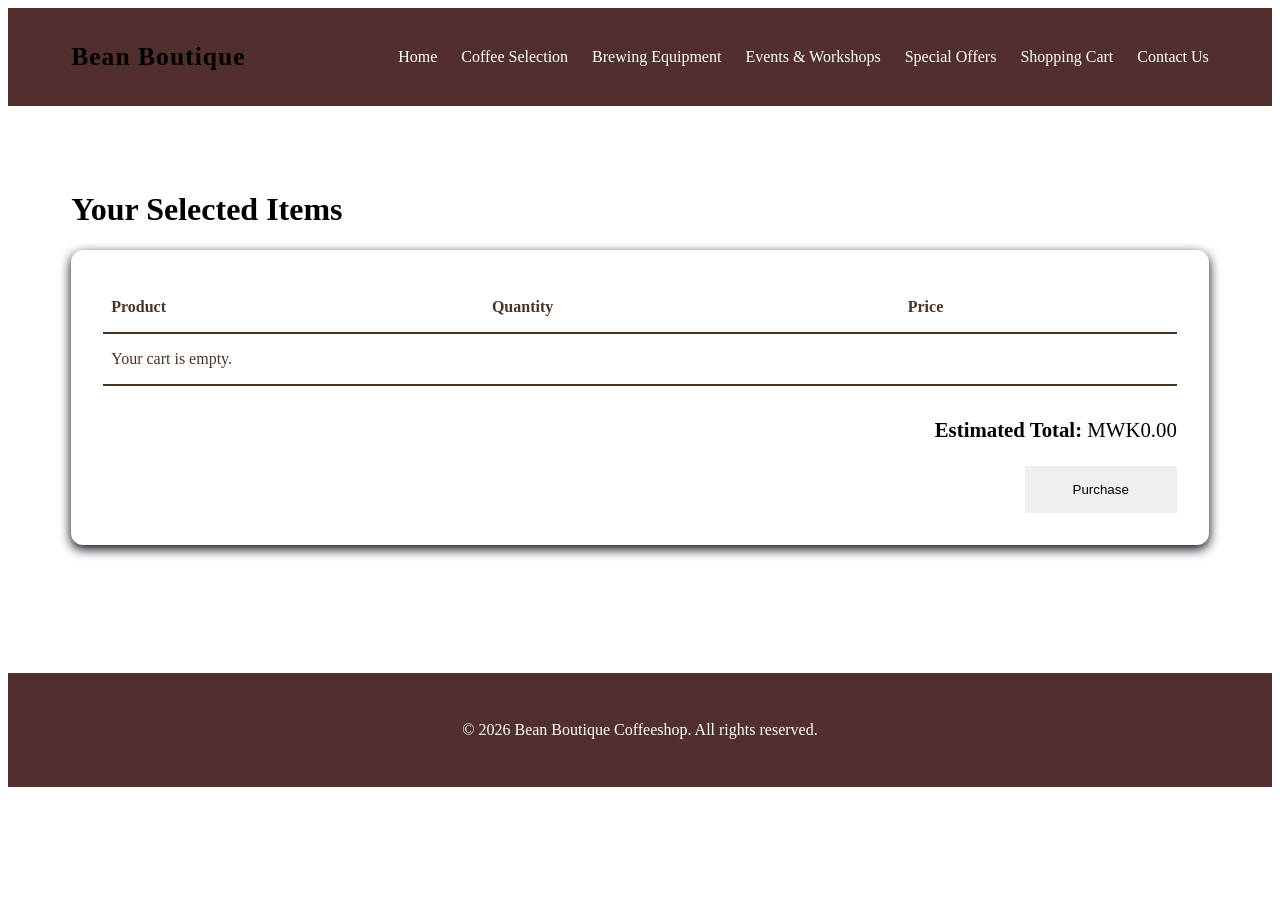
<file: Cart.html>
<!DOCTYPE html>
<html lang="en">
<head>
<meta charset="utf-8">    
<title>Shopping Cart - Bean Boutique</title>
<link rel="stylesheet" href="style.css">
</head>
<body>
<header>
<div class="logo">Bean Boutique</div>
<nav>
<ul class="nav-links">
<li><a href="Home.html">Home</a></li>
<li><a href="coffee.html">Coffee Selection</a></li>
<li><a href="equipment.html">Brewing Equipment</a></li>
<li><a href="events.html">Events & Workshops</a></li>
<li><a href="offers.html">Special Offers</a></li>
<li><a href="Cart.html">Shopping Cart</a></li>
<li><a href="Contact.html">Contact Us</a></li>
</ul>
</nav>
</header>

<main>
<h1>Your Selected Items</h1>

<div class="cart-container">
<table class="cart-table">
<thead>
<tr>
<th>Product</th>
<th>Quantity</th>
<th>Price</th>
</tr>
</thead>
<tbody class="cart-items">
<tr>
    <td colspan="3">Loading cart...</td>
</tr>
</tbody>
</table>

<div class="cart-summary">
<p class="cart-total"><strong>Estimated Total:</strong> MWK0.00</p>
<button class="btn2" id="purchaseButton">Purchase</button>
</div>
</div>
</main>

<footer>
<p>© 2026 Bean Boutique Coffeeshop. All rights reserved.</p>
</footer>

<script src="cart.js"></script>
</body>
</html>
</file>
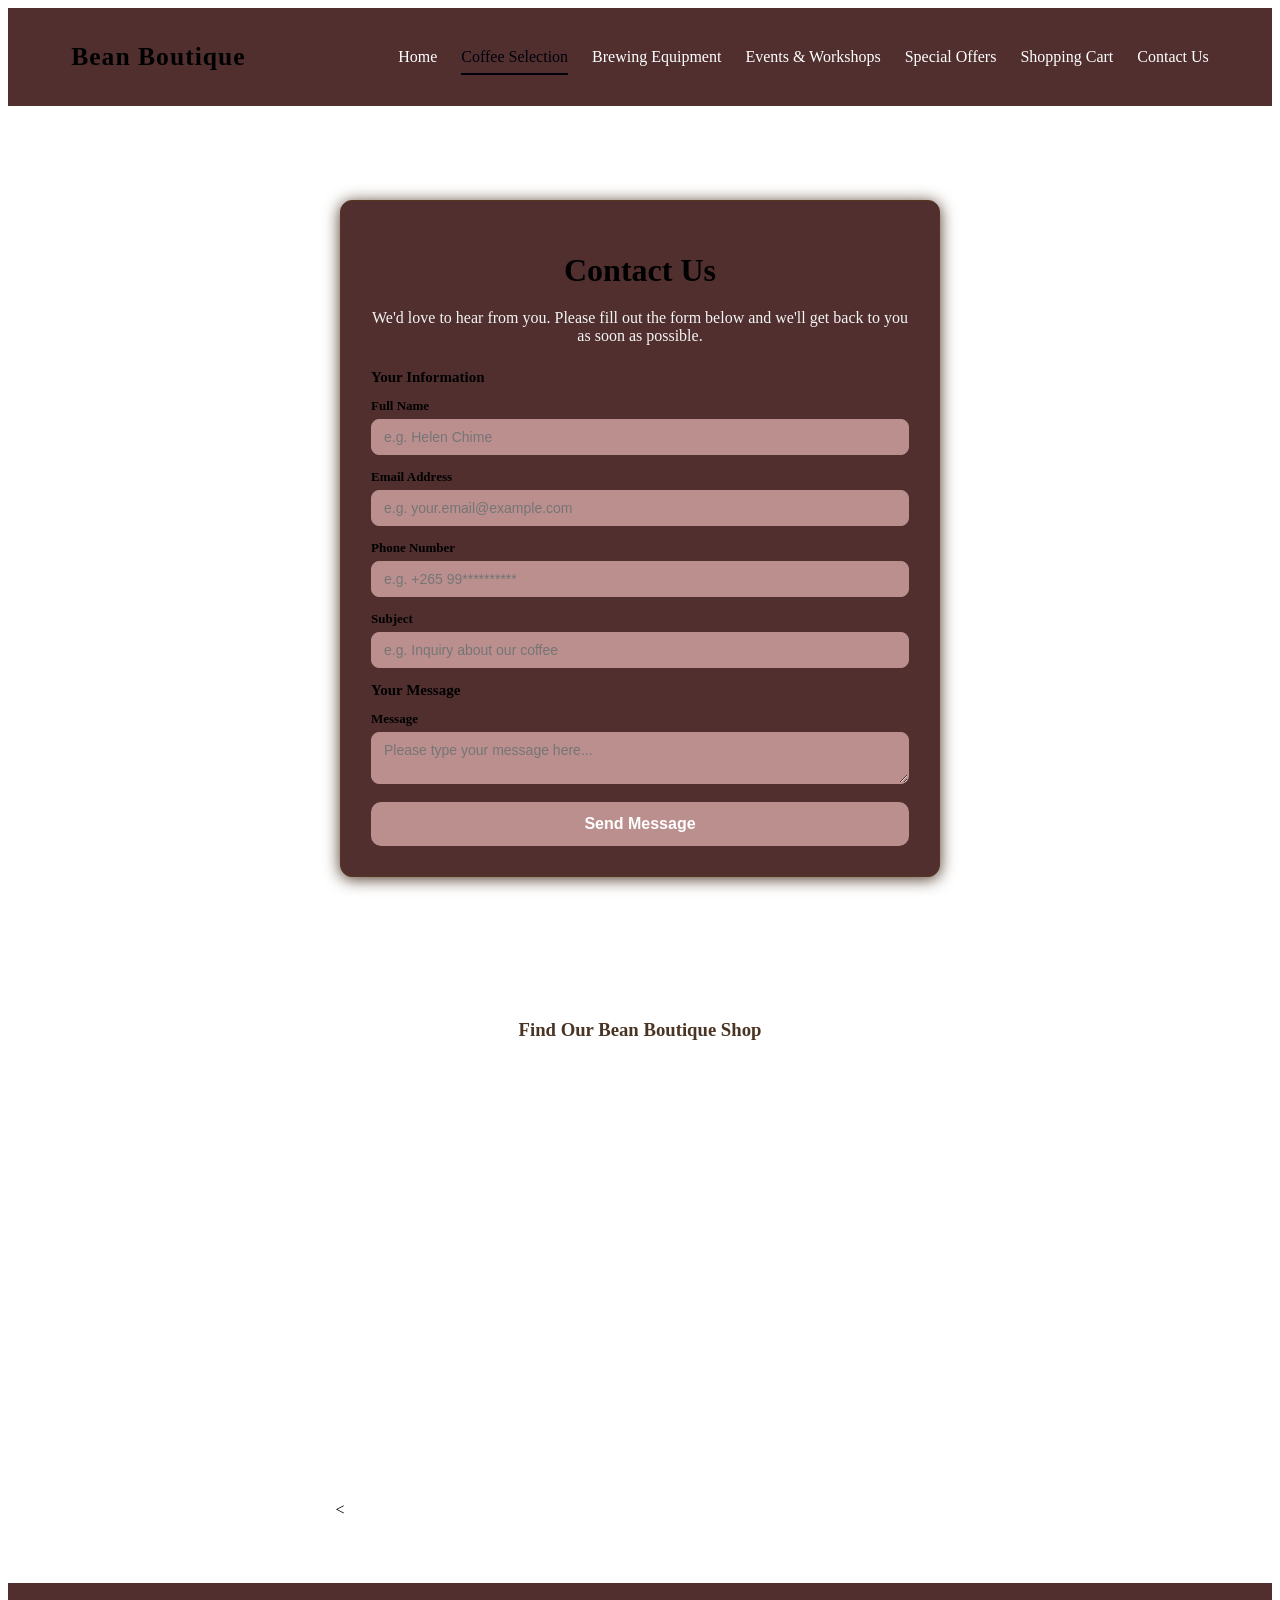
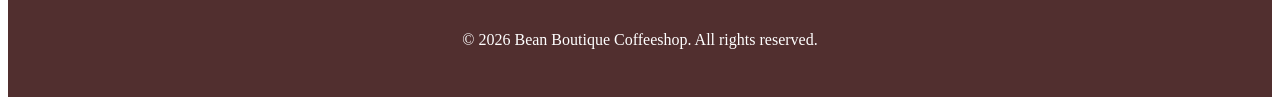
<file: Contact.html>
<!DOCTYPE html>
<html lang="en">
  <head>
   <meta charset="utf-8">
  <title>Contact Us - Bean Boutique</title>
  <link rel="stylesheet" href="style.css">
</head>

<body>
  <header>
    <div class="logo">Bean Boutique</div>
    <nav>
        <ul class="nav-links">
<li><a href="Index.html">Home</a></li>
<li><a href="coffee.html" class="active">Coffee Selection</a></li>
<li><a href="equipment.html">Brewing Equipment</a></li>
<li><a href="events.html">Events & Workshops</a></li>
<li><a href="offers.html">Special Offers</a></li>
<li><a href="cart.html">Shopping Cart</a></li>
<li><a href="Contact.html">Contact Us</a></li>
</ul>
</nav>
  </header>
<main>
  <div class="form-box">
    <h1>Contact Us</h1>
    <p class="intro">We'd love to hear from you. Please fill out the form below and we'll get back to you as soon as possible.</p>

    <form id="contactForm">
      <div class="section">
        <h2>Your Information</h2>

        <div class="form-group">
          <label for="contact-name">Full Name</label>
          <input type="text" id="contact-name" placeholder="e.g. Helen Chime" required />
        </div>

        <div class="form-group">
          <label for="contact-email">Email Address</label>
          <input type="email" id="contact-email" placeholder="e.g. your.email@example.com" required />
        </div>

        <div class="form-group">
          <label for="contact-phone">Phone Number</label>
          <input type="tel" id="contact-phone" placeholder="e.g. +265 99**********" />
        </div>

        <div class="form-group">
          <label for="contact-subject">Subject</label>
          <input type="text" id="contact-subject" placeholder="e.g. Inquiry about our coffee" required />
        </div>
      </div>

      <div class="section">
        <h2>Your Message</h2>

        <div class="form-group">
          <label for="contact-message">Message</label>
          <textarea id="contact-message" placeholder="Please type your message here..." required></textarea>
        </div>
      </div>

      <button type="submit">Send Message</button>
    </form>
  </div>
</main>
<section class="map">
  <h3>Find Our Bean Boutique Shop</h3>
  <<iframe src="https://www.google.com/maps/embed?pb=!1m18!1m12!1m3!1d9504.915613769354!2d33.75000586774643!3d-13.936272656560314!2m3!1f0!2f0!3f0!3m2!1i1024!2i768!4f13.1!3m3!1m2!1s0x1921d47e506f9049%3A0xa2b8e7e1edb46dc2!2sMt.%20Meru%20Filling%20Station%2C%20Opposite%20Bingu%20Stadium%2C%20LL!5e1!3m2!1sen!2smw!4v1783937899771!5m2!1sen!2smw" width="600" height="450" style="border:0;" allowfullscreen="" loading="lazy" referrerpolicy="strict-origin-when-cross-origin"></iframe>
</section>
<script src="contact.js"></script>

  <footer>
        <p>&copy; 2026 Bean Boutique Coffeeshop. All rights reserved.</p>
    </footer>

</body>
</html>
</file>
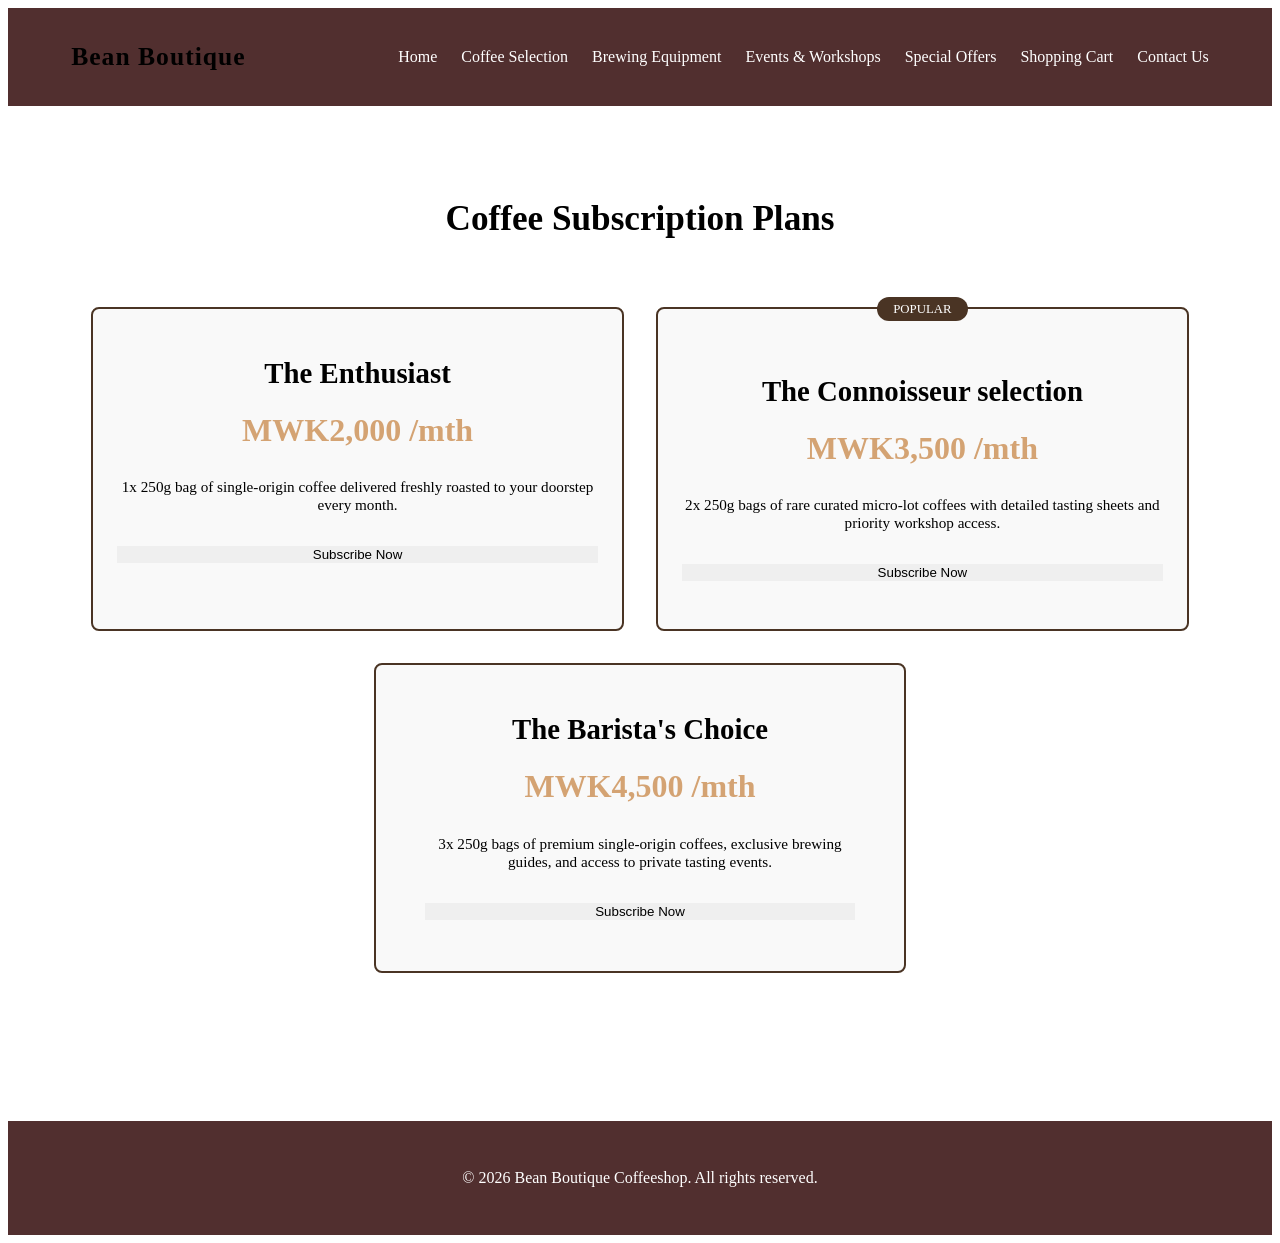
<file: Offers.html>
<!DOCTYPE html>
<html lang="en">
<head>
<meta charset="utf-8">
<title>Special Offers & Subscriptions - Bean Boutique</title>
<link rel="stylesheet" href="style.css">
</head>
<body>

<header>
<div class="logo">Bean Boutique</div>

<nav>
<ul class="nav-links">
<li><a href="Index.html">Home</a></li>
<li><a href="coffee.html">Coffee Selection</a></li>
<li><a href="equipment.html">Brewing Equipment</a></li>
<li><a href="events.html">Events & Workshops</a></li>
<li><a href="Offers.html">Special Offers</a></li>
<li><a href="Cart.html">Shopping Cart</a></li>
<li><a href="Contact.html">Contact Us</a></li>
</ul>
</nav>

</header>

<main>
<h2>Coffee Subscription Plans</h2>

<div class="plans-container">
<div class="plans">
<div class="card-body">
<h3>The Enthusiast</h3>
<p class="price">MWK2,000 /mth</p>
<p class="desc">1x 250g bag of single-origin coffee delivered freshly roasted to your doorstep every month.</p>
<button class="btn1" data-plan-name="The Enthusiast">Subscribe Now</button>
</div>
</div>

<div class="plans">
<span class="badge">POPULAR</span>
<div class="card-body">
<h3>The Connoisseur selection</h3>
<p class="price">MWK3,500 /mth</p>
<p class="desc"> 2x 250g bags of rare curated micro-lot coffees with detailed tasting sheets and priority workshop access.</p>
<button class="btn1" data-plan-name="The Connoisseur Selection">Subscribe Now</button>
</div>
</div>

<div class="plans1">
<div class="card-body">
    <h3>The Barista's Choice</h3>
    <p class="price">MWK4,500 /mth</p>
    <p class="desc">3x 250g bags of premium single-origin coffees, exclusive brewing guides, and access to private tasting events.</p>
    <button class="btn1" data-plan-name="The Barista's Choice">Subscribe Now</button>
    </div>
</div>
</div>
</main>

<footer>
<p>© 2026 Bean Boutique Coffeeshop. All rights reserved.</p>
</footer>

<script src="script.js"></script>
</body>
</html>
</file>
<file: style.css>
.logo {
color:black;
font-size: 1.6rem;
font-weight: bold;
letter-spacing: 1px;
}
header {
background-color:rgb(81, 47, 47);
display: flex;
justify-content: space-between;
align-items: center;
padding: 1.5rem 5%;
position: sticky;
top: 0;
z-index: 1000;
box-shadow: var(--shadow);
}
footer {
background-color: rgb(81, 47, 47);
color: white;
text-align: center;
padding: 2rem;
margin-top: 4rem;
}
.nav-links {
display: flex;
list-style: none;
}

.nav-links li {
margin-left: 1.5rem;
}

.nav-links a {
color:#ffffff;
text-decoration: none;
font-weight: 500;
padding: 0.5rem 0;
}
.nav-links a:hover,
.nav-links a.active {
color: rgb(0, 0, 12);
border-bottom: 2px solid rgb(0, 0, 12);
}

.banner {
background: linear-gradient(rgba(0,0,0,0.5), rgba(0,0,0,0.5)),
url('https://images.unsplash.com/photo-1509042239860-f550ce710b93?ixlib=rb-4.0.3&ixid=M3wxMjA3fDB8MHxzZWFyY2h8M3x8Y29mZmVlJTIwYmVhbnxlbnwwfHwwfHx8&auto=format&fit=crop&w=800&q=60') center/cover no-repeat;
height: 60vh;
display: flex;
align-items: center;
justify-content: center;
text-align: center;
color: rgb(194, 180, 180);
padding: 0 1rem;
}

.intro-text h1 {
font-size: 3rem;
margin-bottom: 1rem;
}

.middle-section p {
font-size: 1.2rem;
margin-bottom: 2rem;
}
.card {
    display: flex;
    flex-direction: column;
    width: min(320px, 46%);
    margin: 1.5%;
    vertical-align: top;
    box-sizing: border-box;
    border: 1px solid #e0e0e0;
    border-radius: 12px;
    overflow: hidden;
    background-color: #fff;
    box-shadow: 0 6px 18px rgba(0, 0, 0, 0.08);
}

.btn {
background-color: var(--accent-color);
color: var(--primary-color);
padding: 0.8rem 2rem;
text-decoration: none;
font-weight: bold;
border-radius: 30px;
transition: var(--transition);
box-shadow: var(--shadow);
}

.btn:hover {
background-color: var(--white);
transform: translateY(-3px);
}

main {
padding: 4rem 5%;
}

@media (max-width: 768px) {
    .card,
    .card1 {
        width: 100%;
        margin: 0 0 1rem;
    }

    .card img,
    .card1 img {
        height: 180px;
    }

    .grid-container,
    .grid-container1 {
        padding: 10px;
        gap: 12px;
    }

    main {
        padding: 2rem 1rem;
    }

    .nav-links {
        flex-wrap: wrap;
        gap: 0.5rem 1rem;
    }
}

h2{
text-align: center;
margin-bottom: 3rem;
font-size: 2.2rem;
position: relative;
}

.grid-container {
display: flex;
flex-wrap: wrap;
justify-content: center;
padding: 20px;
gap: 20px;
align-items: stretch;
}
.grid-container1 {
display: flex;
flex-wrap: wrap;
justify-content: center;
padding: 20px;
gap: 20px;
align-items: stretch;
}
.search-container{
text-align: center;
margin-bottom: 3rem;
}   
#coffeeSearch {
padding: 0.8rem;
width: 100%;
max-width: 400px;
border-radius: 20px;
border: 2px solid #4a3424;
outline: none;
}
.card img {
    width: 100%;
    height: 220px;
    object-fit: cover;
    display: block;
}

.card-body {
    padding: 1rem 1.1rem 1.2rem;
    display: flex;
    flex-direction: column;
    flex: 1;
}

.card-body h2 {
    margin: 0 0 0.8rem;
    font-size: 1.6rem;
}

.card-body p,
.card-body label,
.card-body blockquote {
    margin: 0.35rem 0;
}

.card blockquote {
margin: 0.5rem 0;
font-style: italic;
color: #d4a373;
}
.btn {
border: 2px solid #000000;
padding: 10px 20px;
border-radius: 25px;
margin-top: auto;
width: 100%;
cursor: pointer;
}
.tip-box{
    font-size: 0.9rem;
    background: #f0e6df;
    padding: 0.5rem;
    margin: 0.5rem 0;
    border-radius: 5px;
}
.btn{
    border: 2px solid #000000;
    padding: 10px 20px;
    border-radius: 25px;
    margin-top: 1rem;
    width: 100%;
    cursor: pointer;
}

.card1 {
    display: flex;
    margin: 1.5%;
    border: 1px solid #e0e0e0;
    border-radius: 12px;
    overflow: hidden;
    background-color: #fff;
    box-shadow: 0 6px 18px rgba(0, 0, 0, 0.08);
}

.card1 img {
    width: 100%;
    height: 220px;
    object-fit: cover;
    display: flex;
    border-radius: 0;
}

.equip img1 img {
    display: flex;
flex-wrap: wrap;
justify-content: center;
padding: 20px;
gap: 20px;
}

.equip img2 img{
    display: flex;
flex-wrap: wrap;
justify-content: center;
padding: 20px;
gap: 20px;
}

.event-container {
    margin-bottom: 4rem;
    display: flex;
    flex-wrap: wrap;
    gap: 2rem;
    padding: 20px;
}
.event-card{
    box-sizing: border-box;
    border: 1px solid #e0e0e0;
    border-radius: 8px;
    overflow: hidden;
    flex: 1 1 calc(50% - 1rem);
}
.event-card img {
    width: 70px;
    height: auto;
    border-radius: 8px;
    display: block;
}
.registration-form .btn{
    border: white 2px solid;
    padding: 10px 20px;
    cursor: pointer;
    width: 100%;
    margin-top: 1rem;
}
.registration-form select{
    width: 280px;
    padding: 10px;
    border-radius: 6px;
    border: 1px solid #ccc;
    box-sizing: border-box;
}
.registration-form label{
    display: block;
    margin-bottom: 0.5rem;
    font-weight: bold;
}
.registration-form h2{
    text-align: center;
    margin-bottom: 1rem;
}
.registration-form{
    max-width: 400px;
    margin: 0 auto;
    padding: 20px;
    border: 1px solid #ccc;
    border-radius: 8px;
    background-color: #f9f9f9;
}
.plans-container {
    display: flex;
    justify-content: center;
    gap: 2rem;
    flex-wrap: wrap;
    padding: 20px;
}
.plans{
    box-sizing: border-box;
    border: 2px solid #4a3424;
    border-radius: 8px;
    text-align: center;
    background-color: #f9f9f9;
    flex: 1 1 calc(30% - 2rem);
}
.plans .card-body {
    padding: 3rem 1.5rem;
}
.plans-container h3{
    margin-bottom: 1rem;
    font-size: 1.8rem;
    margin-top: 0;
}
.plans-container .price{
    font-size: 2rem;
    color: #d4a373;
    margin-bottom: 1.5rem;
    font-weight: bold;
}
.plans-container .desc{
    font-size: 0.95rem;
    margin-bottom: 2rem;
}
.plans1{
    flex: 0 1 calc(50% - 1rem);
    padding: 2rem;
     box-sizing: border-box;
    border: 2px solid #4a3424;
    border-radius: 8px;
    text-align: center;
    background-color: #f9f9f9;
}
.plans-container .badge{
    position: absolute;
    top: -10px;
    background-color: #4a3424;
    color: white;
    padding: 0.3rem 1rem;
    border-radius: 20px;
    font-size: 0.8rem;
}
.plans-container .badge{
    position:relative;
}
.plans-container .btn1{
    border:none;
    cursor: pointer;
}
.cart-container{
    background-color: white;
    padding: 2rem;
    border-radius: 12px;
    box-shadow: 0 4px 12px rgb(0,0,12);
}
.cart-table {
    width: 100%;
    border-collapse: collapse;
    text-align: left;
}
.cart-table th, .cart-table td {
    padding: 1rem 0.5rem;
    border-bottom: 2px solid #4a3424;
    color: #4a3424;
}
.cart-summary{
    text-align: right;
    margin-top: 2rem;
}
.cart-total{
    font-size: 1.3rem;
    margin-bottom: 1.5rem;
}
.cart-summary .btn2{
    border: none;
    padding: 1rem 3rem;
    cursor: pointer;
}
.form-box h1 {
    text-align: center;
    margin-bottom: 20px;
}

.form-box {
    background-color: rgb(81, 47, 47);
    border-radius: 12px;
    padding: 30px;
    width: 100%;
    max-width: 600px;
    box-sizing: border-box;
    box-shadow: 0 2px 16px #4a3424;
    border: 1px solid #56361f;
    margin: 30px auto;
    text-align: left;
}

.intro {
    text-align: center;
    margin-bottom: 1.5rem;
    color: #f5f5f5;
}
.form-group {
    margin-bottom: 14px;
}

.form-group label {
    display: block;
    font-size: 13px;
    color: #000000;
    margin-bottom: 5px;
    font-weight: bold;
}

.form-group input,
.form-group select,
.form-group textarea {
    width: 100%;
    padding: 9px 12px;
    border: 1px solid rosybrown;
    border-radius: 8px;
    font-size: 14px;
    font-family: 'Outfit', sans-serif;
    box-sizing: border-box;
    background-color: rosybrown;
    color: #ffffff;
}
button[type="submit"] {
    width: 100%;
    padding: 13px;
    background-color:rosybrown;
    color: white;
    font-size: 16px;
    font-weight: bold;
    border: none;
    border-radius: 10px;
    cursor: pointer;
}

button[type="submit"]:hover {
    background-color: rosybrown;
}
.section h2{
    font-size: 15px;
    color: #000000;
    margin-bottom: 12px;
    text-align:left;
}
@media (max-width: 768px) {
    .nav-links{
        flex-direction: column;
        gap: 10px;
        padding: 15px 0;
        text-align: center;
    }
    .nav-links a{
        font-size: 14px;
        display: block;
        padding: 5px 0;
    }
    
}
@media  (max-width: 768px) {
    header{
        justify-content: space-between;
    }
    .nav-links{
        width: 100%;
        justify-content: space-between;
        margin-top: 10px;
        gap:10px;
    }
}
.map{
    text-align: center;
    margin: 3rem 0;
}
.map h3{
   margin-bottom: 1.5rem; 
   color:#4a3424
}


.inter {
  font-family: "Inter", sans-serif;
  font-optical-sizing: auto;
  font: weight 400px;
  font-style: normal;
}
</file>
